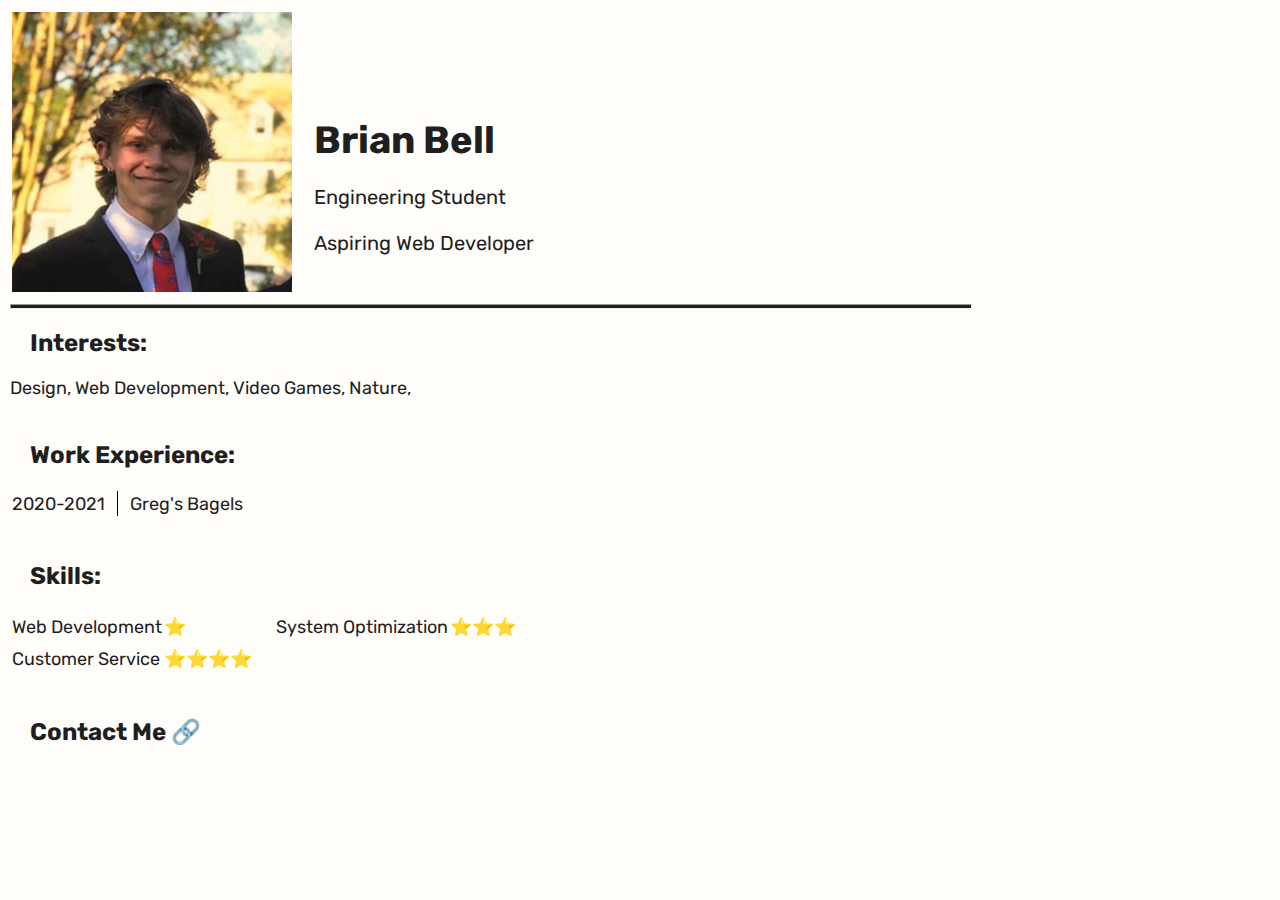
<file: index.html>
<DOCTYPE! html>
<html lang="en">
<head>
  <title>Brian Bell personal Resume</title>
  <div><!--Metadata-->
    <meta charset="UTF-8">
    <meta name="Author" content="Brian Bell">
    <meta name="Description" content="Personal Resume">
    <meta name="keywords" content="coder web developer
    web development html css java script ">
    <meta name="viewport" content="width=device-width, initial-scale=1.0" />
  </div>
  <div><!--Stylesheets-->
    <link rel="stylesheet" type="text/css" href="./BrianBell.css">
  </div>
  <div><!--Fonts-->
    <!--font-famil: 'Rubik', sans-serif;-->
    <link rel="preconnect" href="https://fonts.googleapis.com">
    <link rel="preconnect" href="https://fonts.gstatic.com" crossorigin>
    <link href="https://fonts.googleapis.com/css2?family=Rubik&display=swap" rel="stylesheet">
  </div>
</head>
<body>
  <header class="header">
    <table>
      <tr>
        <td class="tdprof1">
          <img class="profilephoto" src="./BBELLprofile.PNG">
        </td>
        <td class="profilebrief">
            <a class="profileanchor" href="./index.html"><h1 class="profsubtext">Brian Bell</h1></a><br>
            <section class="profsubtext">
              <p>Engineering Student</p><br>
              <p>Aspiring Web Developer</p><br>
            </section>
        </td>
      </tr>
    </table>
    <hr>
  </header>
  <main>
    <section class="interests">
      <h3 class="interestsh3">Interests:</h3>
        <ul class="interestlist">
          <li>Design,</li>
          <li>Web Development,</li>
          <li>Video Games,</li>
          <li>Nature,</li>
        </ul>
    </section><br>
    <section class="workexp">
      <h3>Work Experience:</h3>
        <table>
          <tr>
            <td class="workli">2020-2021</td>
            <td class="workli2">Greg's Bagels</td>
          </tr>
          <tr>
            <td></td>
          </tr>
        </table>
    </section><br>
    <section class="skills">
      <h3>Skills:</h3>
      <table>
        <thead>
          <tr>
            <td class="skilltbl">Web Development</td>
            <td class="skilltbl">⭐</td>
            <td class="skilltbl">System Optimization</td>
            <td class="skilltbl">⭐⭐⭐</td>
          </tr>
          <tr>
            <td class="skilltbl">Customer Service</td>
            <td class="skilltbl">⭐⭐⭐⭐</td>
          </tr>
        </thead>
      </table>
    </section><br>
  </main>
</body>
<footer>
  <section class="contact">
    <a class="contactanchor" href="./ResContactInfo.html"><h3 class="contactbutton" id="contactbutton">Contact Me 🔗</h3></a>
  </section>
</footer>
</html>
</file>
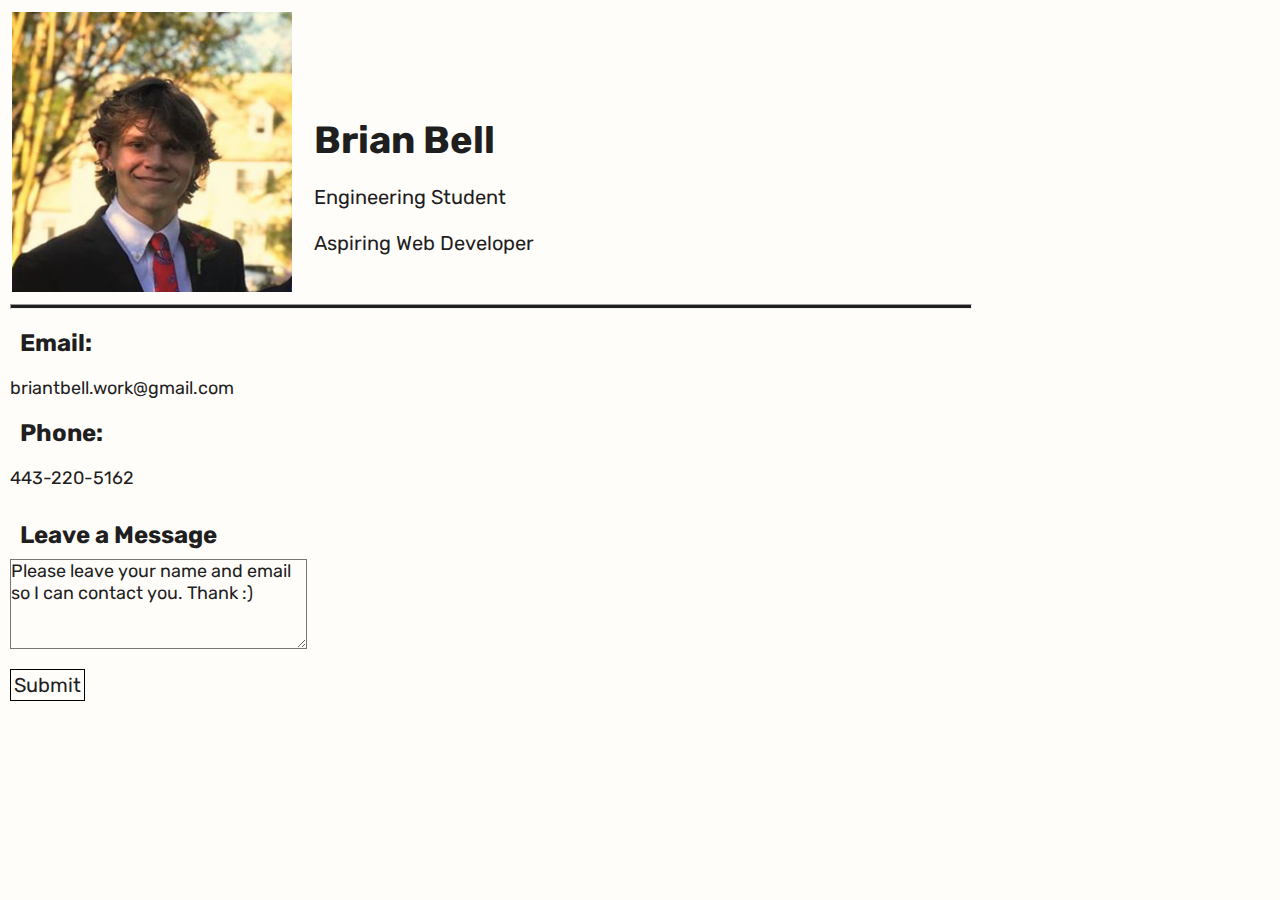
<file: ResContactInfo.html>
<DOCTYPE! html>
<html>
<head>
  <title>Brian Bell personal Resume</title>
  <div><!--Metadata-->
    <meta charset="UTF-8">
    <meta name="Author" content="Brian Bell">
    <meta name="Description" content="Personal Resume">
    <meta name="keywords" content="coder web developer
    web development html css java script ">
    <meta name="viewport" content="width=device-width, initial-scale=1.0" />
  </div>
  <div><!--Stylesheets-->
    <link rel="stylesheet" type="text/css" href="./BrianBell.css">
  </div>
  <div><!--Fonts-->
    <!--font-famil: 'Rubik', sans-serif;-->
    <link rel="preconnect" href="https://fonts.googleapis.com">
    <link rel="preconnect" href="https://fonts.gstatic.com" crossorigin>
    <link href="https://fonts.googleapis.com/css2?family=Rubik&display=swap" rel="stylesheet">
  </div>
</head>
<body>
  <header class="header">
    <table>
      <tr>
        <td class="tdprof1">
          <img class="profilephoto" src="./BBELLprofile.PNG"/>
        </td>
        <td class="profilebrief">
              <a class="profileanchor" href="./index.html"><h1 class="profsubtext">Brian Bell</h1></a><br>
            <section class="profsubtext">
              <p>Engineering Student</p><br>
              <p>Aspiring Web Developer</p><br>
            </section>
        </td>
      </tr>
    </table>
    <hr>
  </header>
  <main>
    <section>
      <h3 class="contactheader">Email:</h3>
        <p class="contactinfo">briantbell.work@gmail.com</p>
      <h3 class="contactheader">Phone:</h3>
        <p class="contactinfo">443-220-5162</p><br>
    </section>
    <form enctype="text/plain" action="mailto:briantbell.work@gmail.com" method="post">
      <label class="contactheader" for="textbox">Leave a Message</label><br>
      <textarea class="textbox" name="textbox" rows="4" cols="25">Please leave your name and email so I can contact you. Thank :)</textarea><br>
      <!--<input class="textbox" type="textbox" name="Name" id="Name">-->
      <input class="contactsubmission" type="submit" name="submit"/></input>

    </form>
</body>
<footer>
  <section class=" ">

  </section>
</footer>
</html>
</file>
<file: BrianBell.css>
* {
  margin: 0;
  padding: 0;
  font-family: 'Rubik', sans-serif;
  color: #1f1f1f;
  background-color: #fffdfa;
  font-size: 18px;
}

.profsubtext p {
  font-size: 20px;
}

.profileanchor {
  text-decoration: none;
}

.profsubtext:hover {
  text-decoration: none;
  color: #FFD700;
}

.profileanchor:visited {
  text-decoration: none;
}

h1 {
  font-size: 38px;
}

hr {
  height: 3px;
  width: 75%;
  background-color: #1f1f1f;
  margin: 0 0 0 10px;
}

.header {
  min-width: 300px;
}
.tdprof1 {
  height: 300px;
  width: 300px;
}

.profilephoto {
  width: 280px;
  height: 280px;
  padding: 10px;
}

.profilebrief {
  padding: 10px;
}

.profsubtext {
  position: relative;
  top: 45;
}

.interests {
  margin-left: 10px;
  margin-top: 10px;
}

h3 {
  font-size: 24;
  margin: 20px;
}

.interestlist li {
  display: inline

}

.workexp {
  margin-left: 10px;
  margin-top: 10px;
}

.workli {
  width: 95px;
  height: 25px;
  border-right:1px solid black ;
  margin-right: 10px;
  padding-right: 10px;
}

.workli2 {
  padding-left: 10px;
}

.Skills {
  margin-left: 10px;
  margin-top: 10px;
}

.skilltbl {
  overflow: visible;
  margin: 60px;
  width=: 350px;
  height: 30px;
  min-width: 110px;
}

.contact {
  margin: 10px;
}

.contactanchor {
  text-decoration: none;
}

.contactbutton #contactbutton{
  text-decoration: none;
  font-size: 24px;
  font-weight: 700;
  font-family: 'Rubik', sans-serif;

}

.contactbutton:hover {
  color: #FFD700;
  text-decoration: none;
}

.contactbutton:visited {
  text-decoration: none;
  color: #1f1f1f
}

.contactheader {
  margin: 20px;
  font-family: 'Rubik', sans-serif;
  color: #1f1f1f;
  font-size: 24;
  font-weight: 700;
}

.contactinfo {
  margin: 10px;

}

.textbox {
  margin: 10px;
}

.contactsubmission {
  padding: 3px;
  margin: 10px;
  font-family: 'Rubik', sans-serif;
  font-size: 20px;
  border: 1px solid black;
}

.contactsubmission:hover {
  background-image: url("https://i.pinimg.com/originals/5c/0f/68/5c0f6834e0f766121ee18a619243debc.gif");
  background-size: contain;
}
</file>
